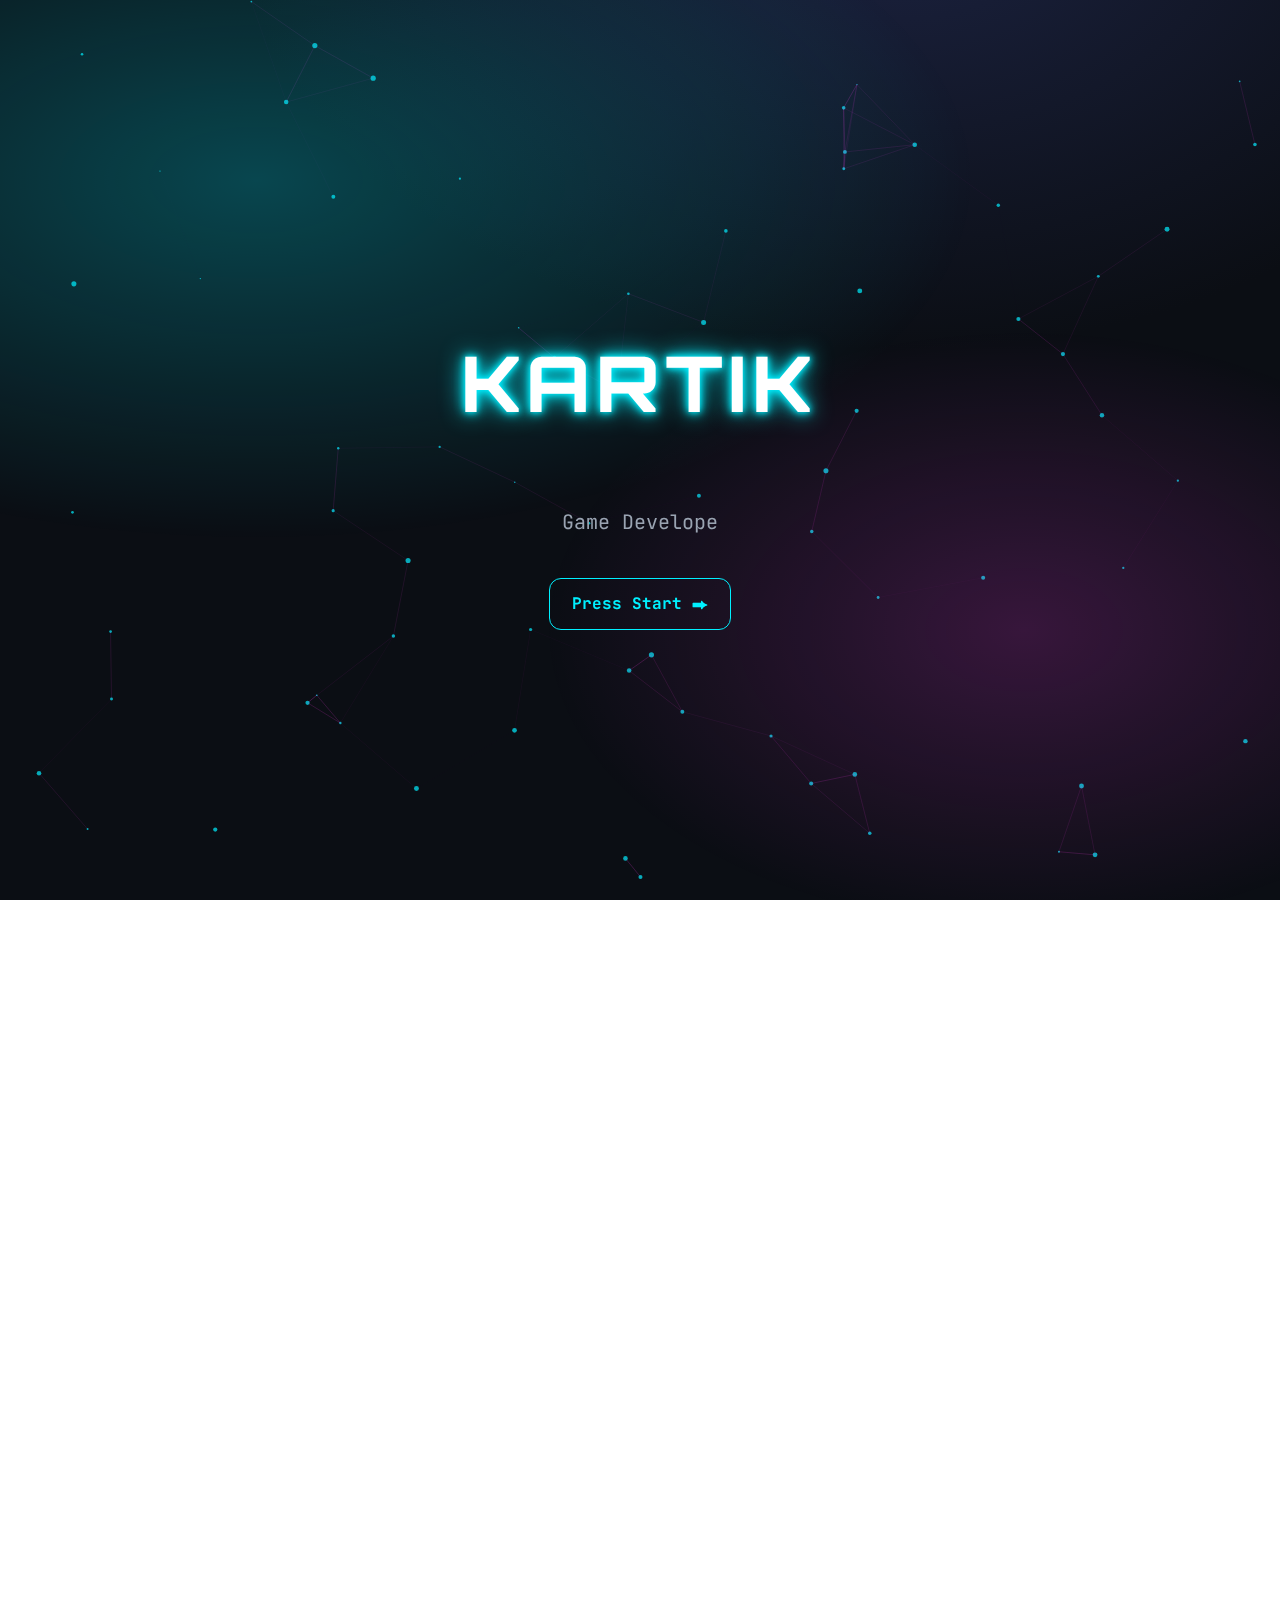
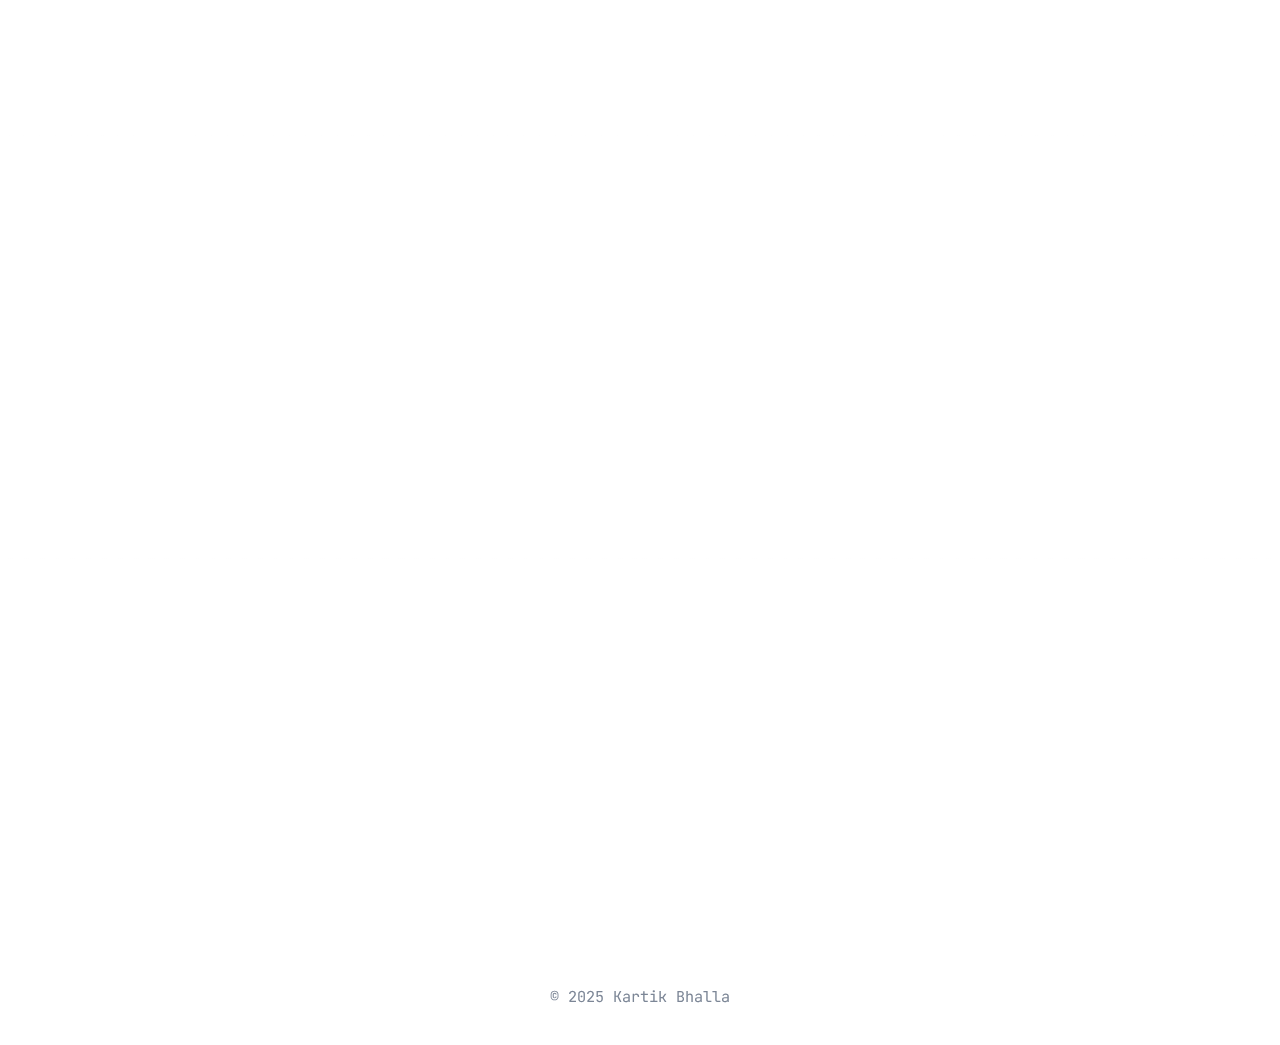
<file: index.html>
<!DOCTYPE html>
<html lang="en">
<head>
  <meta charset="utf-8" />
  <meta name="viewport" content="width=device-width,initial-scale=1" />
  <title>Kartik | Game Developer Portfolio</title>
  <link href="https://fonts.googleapis.com/css2?family=Orbitron:wght@600;800&family=JetBrains+Mono:wght@400;700&display=swap" rel="stylesheet">
  <link rel="stylesheet" href="style.css">
</head>
<body>

<canvas id="particles"></canvas>

<!-- ===================== HERO ===================== -->
<header class="hero">
  <div class="parallax" aria-hidden="true"></div>
  <div class="container">
    <h1 class="hero-title">KARTIK</h1>
    <div class="subtitle" id="typewriter" data-lines='["Game Developer · Unity 3D · C#","UI · Animation · SFX · VFX","Bug Testing · Prototyping"]'></div>
    <a class="cta" href="#about">Press Start ⮕</a>
  </div>
</header>

<!-- ===================== ABOUT ===================== -->
<section id="about" class="reveal">
  <div class="container about">
    <div class="card">
      <h2 class="section-title">Player Briefing</h2>
      <p><strong>Unity 3D devloper | Dream Builder</strong>, passionate about making games, learned from a unity-learn course. My dream is to make the world in my mind into games and I have a <em>dream game</em> I wanna make.</p>
      <div class="badges">
        <span class="badge">Unity 3D</span>
        <span class="badge">C#</span>
        <span class="badge">UI</span>
        <span class="badge">Animation</span>
        <span class="badge">SFX & Effects</span>
        <span class="badge">Bug Testing</span>
      </div>
    </div>
    <div class="card">
  <h2 class="section-title">Player Stats</h2>
  <div class="skills">
    <div class="skill">
      <div class="skill-head"><span>Unity 3D</span><span>70%</span></div>
      <div class="bar"><div class="fill" data-fill="70"></div></div>
    </div>
    <div class="skill">
      <div class="skill-head"><span>C#</span><span>70%</span></div>
      <div class="bar"><div class="fill" data-fill="70"></div></div>
    </div>
    <div class="skill">
      <div class="skill-head"><span>Animation</span><span>30%</span></div>
      <div class="bar"><div class="fill" data-fill="30"></div></div>
    </div>
    <div class="skill">
      <div class="skill-head"><span>UI Design</span><span>50%</span></div>
      <div class="bar"><div class="fill" data-fill="50"></div></div>
    </div>
    <div class="skill">
      <div class="skill-head"><span>Sound/Effects</span><span>50%</span></div>
      <div class="bar"><div class="fill" data-fill="50"></div></div>
    </div>
    <div class="skill">
      <div class="skill-head"><span>Bug Testing</span><span>75%</span></div>
      <div class="bar"><div class="fill" data-fill="75"></div></div>
    </div>
  </div>
</div>
  </div>
</section>

<hr class="sep">

<!-- ===================== NAV TO SUBPAGES ===================== -->
<section id="levels" class="reveal">
  <div class="container">
    <h2 class="section-title">Level Select</h2>
    <div class="grid">
      <a href="projects.html" class="project tilt link-card">
        <div class="thumb">
<!--           <img src="assets/images/projects-thumb.jpg" alt="Projects"> -->
        </div>
        <h3>Projects</h3>
        <p>Main game projects with Unity Play demos.</p>
      </a>

      <a href="prototypes.html" class="project tilt link-card">
        <div class="thumb">
<!--           <img src="assets/images/prototypes-thumb.jpg" alt="Prototypes"> -->
        </div>
        <h3>Prototypes</h3>
        <p>Learning experiments & mini builds.</p>
      </a>

      <a href="challenges.html" class="project tilt link-card">
        <div class="thumb">
<!--           <img src="assets/images/challenges-thumb.jpg" alt="Challenges"> -->
        </div>
        <h3>Challenges</h3>
        <p>Debugging & problem-solving exercises.</p>
      </a>
    </div>
  </div>
</section>

<hr class="sep">

<!-- ===================== CONTACT ===================== -->
<section id="contact" class="reveal">
  <div class="container contact">
    <div class="card">
      <h2 class="section-title">Thanks for Playing</h2>
      <p>Open to collabs, junior roles, and prototypes.</p>
      <div class="contact-links">
        <a class="btn" href="mailto:athersverse@gmail.com">📧 Click to Email</a>
        <a class="btn" href="https://github.com/Kartik0077287" target="_blank" rel="noreferrer">💻 GitHub</a>
        <a class="btn" href="https://www.linkedin.com/in/kartik-bhalla-game-dev/" target="_blank" rel="noreferrer">🔗 LinkedIn</a>
      </div>
    </div>
  </div>
</section>

<footer>© 2025 Kartik Bhalla</footer>

<script src="script.js"></script>
</body>
</html>
</file>
<file: style.css>
:root{
  --bg:#0b0e14; --panel:#121826; --muted:#9aa4b2;
  --neon1:#00f0ff; --neon2:#ff3df0; --neon3:#ffe066; --ok:#35f08a;
  --radius:16px; --speed:350ms; --shadow:0 10px 30px rgba(0,0,0,.35);
}
*{box-sizing:border-box}
html,body{margin:0;height:100%}
body{
  background: radial-gradient(1200px 800px at 70% -10%, #1b2240 0%, #0b0e14 55%) fixed;
  color:#fff; font-family: 'JetBrains Mono', monospace; line-height:1.6;
  overflow-x:hidden;
}
a{color:var(--neon1);text-decoration:none}
.container{max-width:1100px;margin:0 auto;padding:0 20px}

/* ============== HERO ============== */
#particles{position:fixed; inset:0; z-index:-2}
.hero{position:relative; min-height:100svh; display:grid; place-items:center; text-align:center; overflow:hidden}
.hero.small{min-height:46svh}
.parallax{
  position:absolute; inset:0; pointer-events:none; z-index:-1;
  background:
    radial-gradient(1200px 600px at 20% 20%, rgba(0,240,255,.25), transparent 60%),
    radial-gradient(800px 500px at 80% 70%, rgba(255,61,240,.18), transparent 60%);
  transform:translateZ(0);
}
.hero-title{
  font-family:'Orbitron', sans-serif; font-weight:800; letter-spacing:.08em;
  font-size: clamp(2.6rem, 6vw, 5rem);
  position:relative; display:inline-block; color:#fff;
  text-shadow: 0 0 6px var(--neon1), 0 0 12px var(--neon1), 0 0 24px var(--neon1);
  animation: glowPulse 2.5s infinite alternate;
}
@keyframes glowPulse{
  from{ text-shadow:0 0 6px var(--neon1),0 0 12px var(--neon1),0 0 24px var(--neon1) }
  to{   text-shadow:0 0 10px var(--neon2),0 0 20px var(--neon2),0 0 40px var(--neon2) }
}
.subtitle{ margin-top:10px; min-height:2.2em; font-size:clamp(1rem,2.2vw,1.25rem); color:var(--muted) }
.cta{
  margin-top:28px; display:inline-block; padding:12px 22px; border-radius:12px;
  border:1px solid var(--neon1); color:var(--neon1); font-weight:700;
  transition:background var(--speed), transform var(--speed), box-shadow var(--speed);
}
.cta:hover{background:rgba(0,240,255,.12); transform:translateY(-2px); box-shadow:0 0 20px rgba(0,240,255,.35)}

/* ============== SECTION BASE ============== */
section{padding:72px 0}
.section-title{
  font-family:'Orbitron', sans-serif; font-size:clamp(1.4rem,3.8vw,2rem); letter-spacing:.06em;
  margin:0 0 26px; color:var(--neon3); text-align:center;
}
/* reveal on scroll */
.reveal{opacity:0; transform:translateY(28px); transition:opacity .8s ease, transform .8s ease}
.reveal.show{opacity:1; transform:none}

/* ============== ABOUT (split) ============== */
.about{ display:grid; gap:26px; align-items:center; grid-template-columns: 1fr }
@media (min-width:900px){ .about{grid-template-columns: 1.1fr .9fr}}
.card{
  background:linear-gradient(180deg, rgba(255,255,255,.06), rgba(255,255,255,.03));
  border:1px solid rgba(255,255,255,.08); border-radius:var(--radius); padding:22px;
  box-shadow:var(--shadow); backdrop-filter: blur(6px);
}
.badges{display:flex; flex-wrap:wrap; gap:10px; margin-top:12px}
.badge{
  border:1px solid rgba(255,255,255,.18); border-radius:999px; padding:6px 12px; font-size:.85rem;
  background:linear-gradient(90deg, rgba(0,240,255,.15), rgba(255,61,240,.12));
}

/* ============== SKILLS (bars) ============== */
.skills{display:grid; gap:16px}
.skill{background:#0e1422; border:1px solid rgba(255,255,255,.06); border-radius:12px; padding:14px 16px}
.skill-head{display:flex; justify-content:space-between; font-weight:700}
.bar{height:10px; background:#1b2440; border-radius:99px; overflow:hidden; margin-top:10px}
.fill{
  height:100%; width:0%;
  background:linear-gradient(90deg, var(--neon2), var(--neon1), var(--neon3));
  box-shadow:0 0 12px rgba(0,240,255,.5) inset;
  transition:width 1.2s ease-in-out;
}

/* ============== PROJECTS (cards / tilt) ============== */
.grid{display:grid; gap:22px; grid-template-columns: repeat(auto-fit, minmax(260px, 1fr))}
.project{
  background:var(--panel); border:1px solid rgba(255,255,255,.08); border-radius:16px; padding:14px;
  box-shadow:var(--shadow); transform-style:preserve-3d; transition:transform .2s ease, box-shadow .2s ease;
  will-change: transform;
}
.project:hover{ box-shadow:0 12px 40px rgba(0,240,255,.18) }
.thumb{position:relative; overflow:hidden; border-radius:12px}
.thumb img, .thumb video{display:block; width:100%; height:auto}
.project h3{margin:12px 6px 4px; font-family:'Orbitron',sans-serif; letter-spacing:.04em}
.project p{margin:0 6px 8px; color:var(--muted); font-size:.95rem}

/* index link-cards as anchors */
.link-card{ display:block; color:inherit }
.link-card h3{margin-top:12px}

/* ============== CONTACT ============== */
.contact{ display:grid; gap:18px; justify-items:center }
.contact .card{ text-align:center }
.contact-links{display:flex; gap:16px; flex-wrap:wrap; justify-content:center}
.btn{
  border:1px solid rgba(255,255,255,.16); padding:10px 14px; border-radius:10px;
  background:#0f1424; transition:transform var(--speed), box-shadow var(--speed)
}
.btn:hover{ transform:translateY(-2px); box-shadow:0 0 16px rgba(255,224,102,.25) }

.page-actions{ margin-top:16px }

/* footer & hr */
footer{padding:36px 0; text-align:center; color:#7c8696; font-size:.95rem}
hr.sep{ height:1px; border:0; background:linear-gradient(90deg, transparent, rgba(255,255,255,.16), transparent); margin:34px 0 }
</file>
